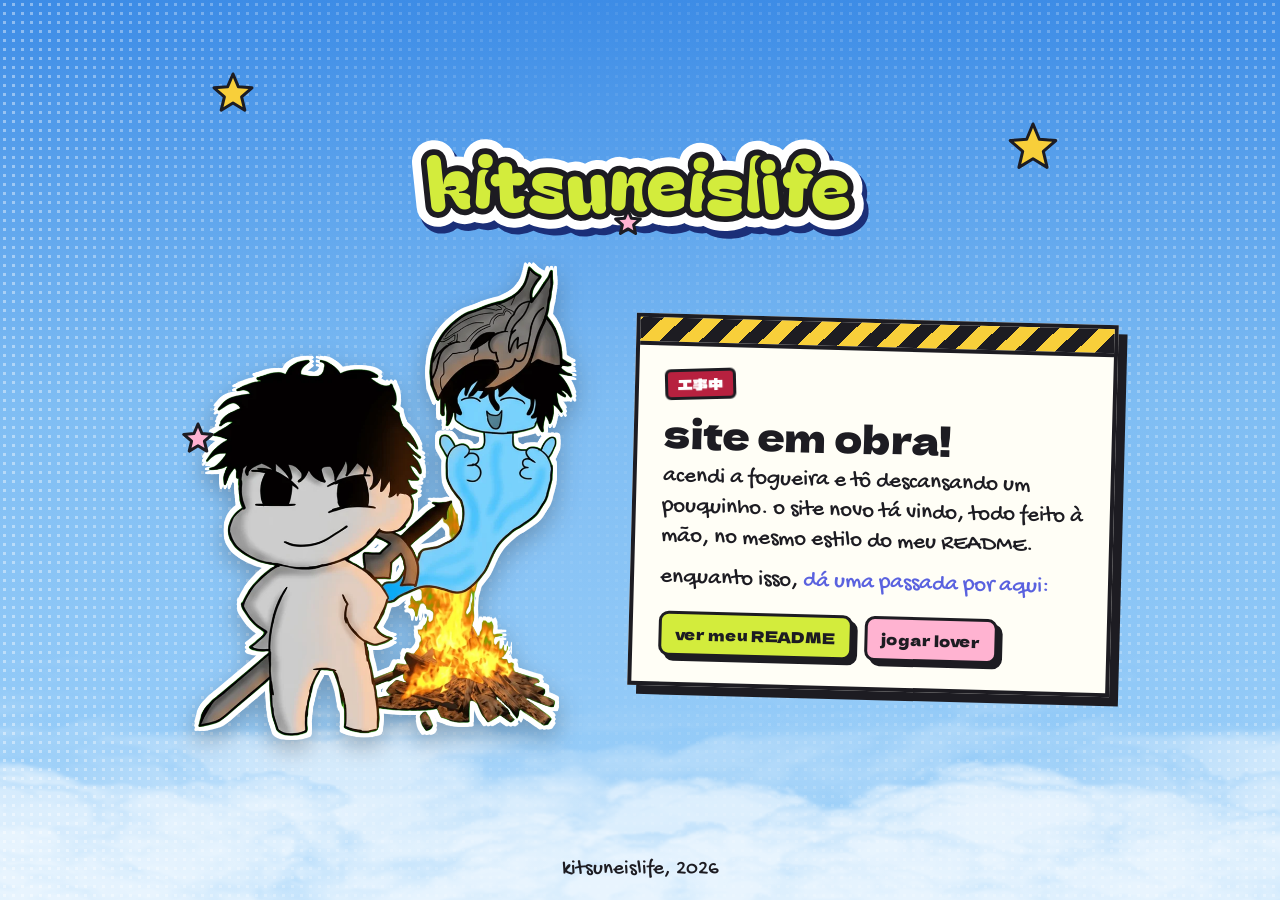
<file: index.html>
<!DOCTYPE html>
<html lang="pt-BR">
<head>
  <meta charset="utf-8">
  <meta name="viewport" content="width=device-width, initial-scale=1">
  <title>kitsuneislife</title>
  <meta name="description" content="Site em obra. Enquanto isso, tem o README e o lover.">
  <meta name="theme-color" content="#3d8ce6">
  <link rel="preconnect" href="https://fonts.googleapis.com">
  <link rel="preconnect" href="https://fonts.gstatic.com" crossorigin>
  <link href="https://fonts.googleapis.com/css2?family=Bagel+Fat+One&family=Dela+Gothic+One&family=Gochi+Hand&display=swap" rel="stylesheet">
  <link href="assets/estilo.css" rel="stylesheet">
</head>
<body>
  <div class="nuvens" aria-hidden="true"><i></i><i></i></div>
  <main>
    <i class="estrela" style="top:70px;left:6%;animation-delay:.2s"><svg width="48" height="48" viewBox="0 0 48 48"><path d="M24.0,4.0 L29.3,16.7 L43.0,17.8 L32.6,26.8 L35.8,40.2 L24.0,33.0 L12.2,40.2 L15.4,26.8 L5.0,17.8 L18.7,16.7 Z" fill="#f8cf3a"/></svg></i><i class="estrela longe" style="top:120px;right:7%;animation-delay:1.1s"><svg width="56" height="56" viewBox="0 0 56 56"><path d="M28.0,4.0 L34.3,19.3 L50.8,20.6 L38.3,31.3 L42.1,47.4 L28.0,38.8 L13.9,47.4 L17.7,31.3 L5.2,20.6 L21.7,19.3 Z" fill="#f8cf3a"/></svg></i><i class="estrela" style="top:206px;left:47%;animation-delay:.7s"><svg width="34" height="34" viewBox="0 0 34 34"><path d="M17.0,4.0 L20.4,12.3 L29.4,13.0 L22.6,18.8 L24.6,27.5 L17.0,22.9 L9.4,27.5 L11.4,18.8 L4.6,13.0 L13.6,12.3 Z" fill="#ffb3d1"/></svg></i><i class="estrela longe" style="top:420px;left:3%;animation-delay:1.6s"><svg width="38" height="38" viewBox="0 0 38 38"><path d="M19.0,4.0 L23.0,13.5 L33.3,14.4 L25.4,21.1 L27.8,31.1 L19.0,25.8 L10.2,31.1 L12.6,21.1 L4.7,14.4 L15.0,13.5 Z" fill="#ffb3d1"/></svg></i>
    <svg class="logo" viewBox="0 0 720 150" role="img" aria-label="kitsuneislife"><text x="360" y="104" font-size="96" text-anchor="middle" rotate="-6 4 -3 5 -4 3 -5 6 -2 4 -6 3 -4" dy="0 -6 8 -4 6 -8 5 -3 7 -6 4 -5 6" stroke-linejoin="round" fill="#1b2f78" stroke="#1b2f78" stroke-width="40" transform="translate(6 8)">kitsuneislife</text><text x="360" y="104" font-size="96" text-anchor="middle" rotate="-6 4 -3 5 -4 3 -5 6 -2 4 -6 3 -4" dy="0 -6 8 -4 6 -8 5 -3 7 -6 4 -5 6" stroke-linejoin="round" fill="#fff" stroke="#fff" stroke-width="38">kitsuneislife</text><text x="360" y="104" font-size="96" text-anchor="middle" rotate="-6 4 -3 5 -4 3 -5 6 -2 4 -6 3 -4" dy="0 -6 8 -4 6 -8 5 -3 7 -6 4 -5 6" stroke-linejoin="round" fill="#d3ec3c" stroke="#1d1c22" stroke-width="15" paint-order="stroke">kitsuneislife</text></svg>
    <div class="dupla">
      <figure class="sticker">
        <img src="assets/fogueira.webp" width="718" height="900" alt="Desenho meu em versão chibi, de espada nas costas, do lado de uma fogueira, com um fantasminha azul de elmo fazendo joinha.">
      </figure>
      <section class="placa">
        <span class="selo">工事中</span>
        <h1>site em obra!</h1>
        <p>acendi a fogueira e tô descansando um pouquinho. o site novo tá vindo, todo feito à mão, no mesmo estilo do meu README.</p>
        <p>enquanto isso, <b>dá uma passada por aqui:</b></p>
        <nav class="botoes">
          <a href="https://github.com/kitsuneislife">ver meu README</a>
          <a href="lover/">jogar lover</a>
        </nav>
      </section>
    </div>
  </main>
  <footer>kitsuneislife, 2026</footer>
</body>
</html>
</file>
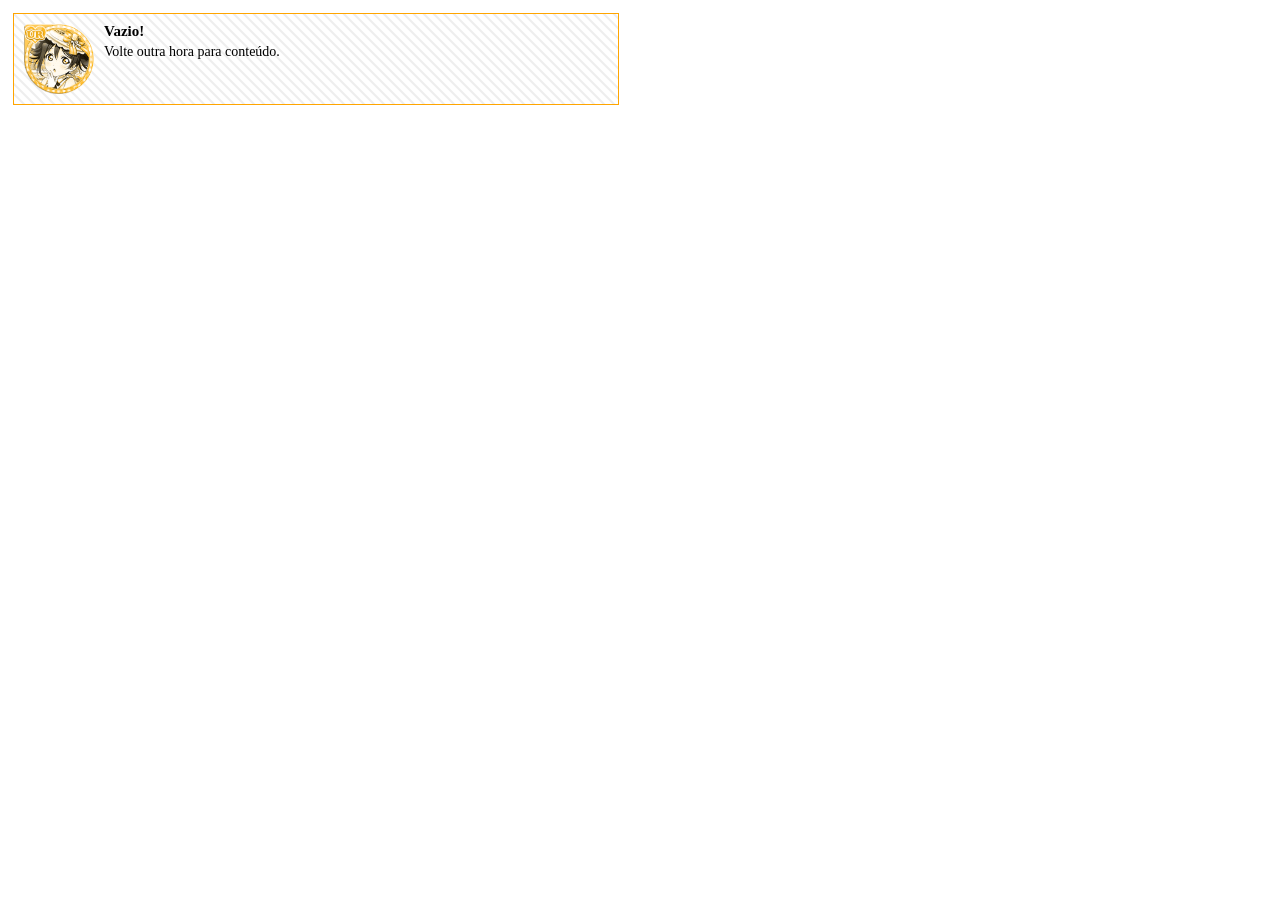
<file: animes.html>
<html>
  <head>
		<meta charset="UTF-8">
		<link rel="stylesheet">
		<link rel="icon" href="images/favi.gif" type="image/x-icon">
		<title>kitsune</title>
    <link href="styles/mlframe.css" rel="stylesheet" type="text/css" />
	</head>
	<body>
		<div id="cursorwrap">
			<div class="inf">
				<img src="assets/medialog/icon.png" style="float: left; margin-top: 10px; margin-right: 10px; width: 70px;">
				<h1 style="margin-top: 10px;"> Vazio!</h1>
				<p class="b" style="margin-bottom: 45px;">Volte outra hora para conteúdo.</p>
			</div>
		</div>
  </body>
</html>
</file>
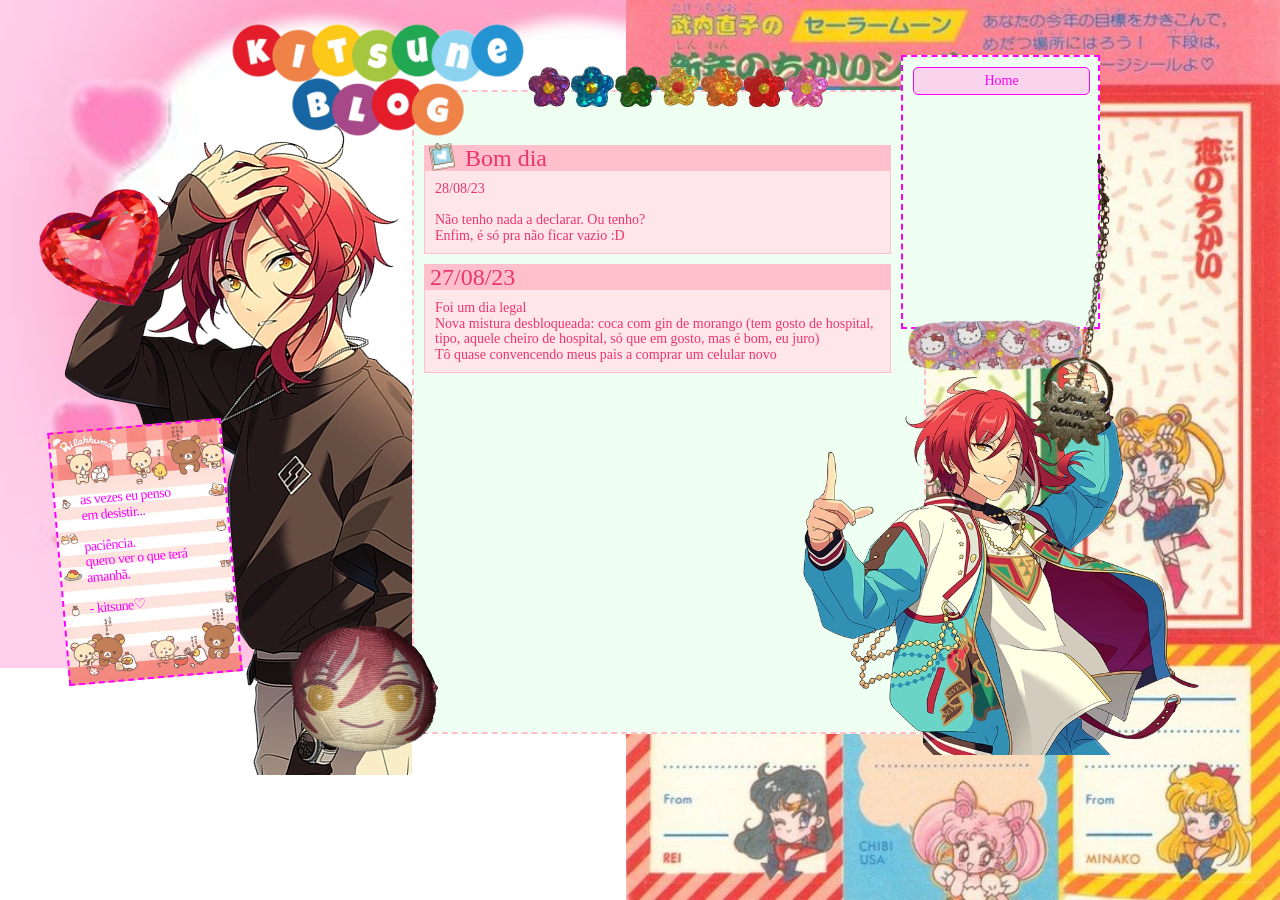
<file: blog.html>
<!DOCTYPE html>
<html>

<head>
  <meta charset="utf-8">
  <meta name="viewport" content="width=device-width">
  <title>kitsuneislife</title>
  <link href="styles/blog.css" rel="stylesheet" type="text/css" />
  <link href="styles/root.css" rel="stylesheet" type="text/css" />
</head>

<body>
  <div id="name"><img src="assets/blog/logo.png" style="height: 140px;"></div>
  <div id="flowers"><img src="assets/blog/flowers.png" style="width: 300px;"></div>
  <div id="gem"><img src="assets/blog/heartgem.png" style="width: 125px;"></div>
  <div id="manjuu"><img src="assets/blog/manjuu.png" style="width: 150px;"></div>
  <div id="bandaid"><img src="assets/blog/hellokittybandaid.png" style="width: 175px;"></div>
  <div id="wrap">
    <div class="bonus"
      style="margin-top: 400px; margin-right: -170px; background-image: url('assets/blog/quotebg.jpg'); background-size: cover; transform: rotate(-5deg);">
      <p style="margin-top: 50px; margin-left: 15px; letter-spacing: -.5px;">
        as vezes eu penso<br>
        em desistir...<br><br>
        paciência.<br>
        quero ver o que terá amanhã.<br><br>
        - kitsune♡
      </p>
    </div>
    <div id="splash"></div>
    <div id="content">
      <div class="post-container" style="margin-top: 43px;">
        <div class="post-title-container">
          <img class="post-title-image" src="assets/blog/polaroid.png">
          <p class="post-title"> Bom dia </p>
        </div>
        <div class="post-content-container">
          28/08/23 <br><br>
          Não tenho nada a declarar. Ou tenho? <br>
          Enfim, é só pra não ficar vazio :D
        </div>
      </div>
      <div class="post-container" style="margin-top: 10px;">
        <div class="post-title-container">
          <p class="post-title" style="margin-left: 5px;"> 27/08/23 </p>
        </div>
        <div class="post-content-container">
          Foi um dia legal <br>
          Nova mistura desbloqueada: coca com gin de morango (tem gosto de hospital, tipo, aquele cheiro de hospital, só que em gosto, mas é bom, eu juro) <br>
          Tô quase convencendo meus pais a comprar um celular novo
        </div>
      </div>
    </div>
    <column>
      <div class="bonus"
        style="margin-top: 30px; margin-left: -25px; height: 250px; width: 175px; background-color: #EFFFF1; position: absolute;">
        <a href="home.html" style="color: magenta; text-decoration: none;">
          <div class="main-nav-item">
            <p style="margin: 0;">Home</p>
          </div>
        </a>
      </div>
      <div id="necklace">
        <img src="assets/blog/necklace.png" style="height: 300px; transform: rotate(10deg);">
      </div>
      <div id="anni"><img src="assets/blog/anni.png" style="width: 400px;"></div>
    </column>
  </div>

</body>

</html>
</file>
<file: assets/estilo.css>
/* o mesmo céu, as mesmas cores e as mesmas fontes do README */
:root {
  --ceu-topo: #3d8ce6;
  --ceu-meio: #7fbdf3;
  --ceu-fundo: #9fd2fa;
  --tinta: #1d1c22;
  --lima: #d3ec3c;
  --rosa: #ffb3d1;
  --vermelho: #b7213f;
  --amarelo: #f8cf3a;
  --anil: #5a62df;
  --papel: #fffef6;
}

* { box-sizing: border-box; }

html { background: var(--ceu-fundo); }

/* a página cabe numa tela só: tudo se mede pela altura da janela */
body {
  margin: 0;
  min-height: 100vh;
  min-height: 100svh;
  display: flex; flex-direction: column;
  background: linear-gradient(var(--ceu-topo), var(--ceu-meio) 45%, var(--ceu-fundo)) fixed;
  color: var(--tinta);
  font-family: "Gochi Hand", "Comic Sans MS", cursive;
  overflow-x: hidden;
}

/* o semitom de pontinhos brancos, mais forte nas beiradas */
body::before {
  content: "";
  position: fixed;
  inset: 0;
  background-image: radial-gradient(circle, #fff 1.7px, transparent 2px);
  background-size: 9px 9px;
  -webkit-mask-image: linear-gradient(90deg, rgba(0,0,0,.42), rgba(0,0,0,.06) 45%, rgba(0,0,0,.3));
  mask-image: linear-gradient(90deg, rgba(0,0,0,.42), rgba(0,0,0,.06) 45%, rgba(0,0,0,.3));
  pointer-events: none;
}

/* nuvens andando no pé da página: cada camada anda um tile inteiro por volta, então não tem emenda */
.nuvens { position: fixed; left: 0; right: 0; bottom: 0; height: 380px; pointer-events: none; }
.nuvens i {
  position: absolute; left: 0; right: 0; bottom: -40px;
  background: url(nuvens.webp) repeat-x 0 100%;
}
.nuvens i:first-child { height: 380px; background-size: 1000px 380px; opacity: .6; animation: anda 46s linear infinite; }
.nuvens i:last-child {
  height: 270px; background-size: 760px 270px; opacity: .4;
  transform: scaleX(-1); animation: anda-espelho 33s linear infinite;
}
@keyframes anda { to { background-position-x: -1000px; } }
@keyframes anda-espelho { to { background-position-x: 760px; } }

main {
  position: relative; z-index: 1; flex: 1;
  display: flex; flex-direction: column; justify-content: center; gap: 2vh;
  width: 100%; max-width: 980px; margin: 0 auto; padding: 3vh 16px 1vh;
}

.logo { display: block; width: min(600px, 100%, 62vh); margin: 0 auto; overflow: visible; }
.logo text { font-family: "Bagel Fat One", "Arial Black", sans-serif; }

.dupla { display: grid; grid-template-columns: 1fr 1.1fr; gap: 28px; align-items: center; }

.sticker { margin: 0; text-align: center; position: relative; }
.sticker img {
  width: auto; height: min(58vh, 470px); max-width: 100%;
  filter: drop-shadow(4px 0 0 #fff) drop-shadow(-4px 0 0 #fff) drop-shadow(0 4px 0 #fff) drop-shadow(0 -4px 0 #fff)
          drop-shadow(0 10px 12px rgba(29,28,34,.28));
  animation: flutua 4.6s ease-in-out infinite;
}
@keyframes flutua { 50% { transform: translateY(-9px); } }

/* a placa de obra: papel com faixa zebrada, contorno grosso e sombra dura */
.placa {
  position: relative; background: var(--papel);
  border: 4px solid var(--tinta); box-shadow: 9px 9px 0 var(--tinta);
  transform: rotate(1.5deg); padding: 0 26px 26px;
}
.placa::before {
  content: ""; display: block; height: 24px; margin: 0 -26px 22px;
  background: repeating-linear-gradient(-45deg, var(--tinta) 0 14px, var(--amarelo) 14px 28px);
  border-bottom: 4px solid var(--tinta);
}
.selo {
  display: inline-block; font: 15px "Dela Gothic One", sans-serif; color: #fff; background: var(--vermelho);
  border: 3px solid var(--tinta); border-radius: 6px; padding: 2px 10px; transform: rotate(-3deg);
}
.placa h1 { font: clamp(24px, 4.6vh, 38px)/1.1 "Dela Gothic One", "Arial Black", sans-serif; margin: 1.4vh 0 1vh; }
.placa p { font-size: clamp(17px, 2.8vh, 23px); line-height: 1.3; margin: 0 0 1.2vh; }
.placa p b { font-weight: normal; color: var(--anil); }

.botoes { display: flex; flex-wrap: wrap; gap: 12px; margin-top: 2vh; }
.botoes a {
  font: 15px "Dela Gothic One", sans-serif; color: var(--tinta); text-decoration: none;
  border: 3px solid var(--tinta); border-radius: 10px; padding: 9px 14px; box-shadow: 5px 5px 0 var(--tinta);
  transition: transform .12s, box-shadow .12s;
}
.botoes a:nth-child(1) { background: var(--lima); }
.botoes a:nth-child(2) { background: var(--rosa); }
.botoes a:nth-child(3) { background: #fff; }
.botoes a:hover, .botoes a:focus-visible { transform: translate(3px, 3px); box-shadow: 2px 2px 0 var(--tinta); }
.botoes a:focus-visible { outline: 3px dashed var(--anil); outline-offset: 4px; }

/* estrelas de adesivo piscando */
.estrela { position: absolute; z-index: 1; pointer-events: none; animation: brilho 4.5s ease-in-out infinite alternate; }
.estrela path { stroke: var(--tinta); stroke-width: 3; stroke-linejoin: round; }
@keyframes brilho { from { transform: translateY(1px) rotate(-5deg); } to { transform: translateY(-3px) rotate(5deg); } }

footer { position: relative; z-index: 1; text-align: center; padding: 0 16px 2vh; font-size: clamp(16px, 2.4vh, 21px); color: var(--tinta); }

@media (max-width: 760px) {
  main { gap: 2.4vh; }
  .dupla { grid-template-columns: 1fr; gap: 2.6vh; }
  .sticker img { height: min(27vh, 300px); }
  .placa h1 { font-size: clamp(22px, 3.6vh, 30px); }
  .placa p { font-size: clamp(16px, 2.4vh, 20px); }
  .placa { padding: 0 18px 2.4vh; }
  .placa::before { height: 18px; margin: 0 -18px 1.8vh; }
  .botoes a { font-size: 14px; padding: 8px 12px; }
  .estrela { display: none; }
}

/* celular baixinho: o sticker e a letra encolhem mais um tanto */
@media (max-width: 760px) and (max-height: 720px) {
  main { gap: 1.6vh; padding-top: 2vh; }
  .dupla { gap: 1.8vh; }
  .logo { width: min(300px, 100%); }
  .sticker img { height: 21vh; }
  .placa p { font-size: 15.5px; line-height: 1.25; }
  .placa h1 { font-size: 21px; }
  .selo { font-size: 13px; }
}

@media (prefers-reduced-motion: reduce) {
  *, *::before, *::after { animation: none !important; transition: none !important; }
}
</file>
<file: styles/mlframe.css>
#cursorwrap {position: absolute; width: auto; height: auto; margin-top: -9px; margin-left: -9px; padding: 14px;}

.inf {width: 584px; height: auto; padding-right: 10px; padding-left: 10px; margin-bottom: 15px; border: 1px solid orange; background-image: url("../assets/medialog/diagstripe.gif");}
.cover {float: left; width: 60px; margin-right: 10px;}
.cover:hover {top:-50px; left:-35px; width:150px; height:auto; display: block; -webkit-transition-property: all; cursor: pointer;}

body {font-family: ms gothic; font-size: 14px; color: black; font-smooth: never; line-height: 15.5px;}
p {margin-left: 0px;} p.b {margin-left: 10px;} p.c {margin-left: 20px;} p.d {text-align: right;}
h1 {font-size: 15px; font-weight: bold; font-smooth: never; margin-bottom: -10px; margin-top: 0px;} h1.b {margin-bottom: 5px;}
h2 {font-size: 14px; font-weight: bold; font-smooth: never; margin-bottom: -10px; margin-left: 10px;}

a:link {text-decoration: underline solid; color: #0000EE;}
a:visited {text-decoration: underline dotted; color: #0000EE;}
a:hover {color: #0000EE; text-decoration: none; font-style: italic; font-smooth: never; cursor: pointer;}
</file>
<file: styles/blog.css>
body {
  font-family: ms gothic;
  font-size: 14px;
  color: magenta;
  font-smooth: never;
  line-height: 15.5px;
  background-image: url("../assets/blog/heart.jpg");
  background-repeat: no-repeat;
  background-size: 70%;
  background-position: left top;
  overflow-x: hidden;
  overflow-y: hidden;
}

body::after {
  content: "";
  background: url("../assets/blog/sailor.jpg");
  background-repeat: no-repeat;
  background-size: contain;
  background-position: right center;
  opacity: 1;
  top: 0;
  left: 0;
  bottom: 0;
  right: 0;
  position: absolute;
  z-index: -100;
}

/* */

#name {
  width: 0px;
  height: 0px;
  z-index: 99;
  margin-top: -15px;
  margin-left: 210px;
  position: absolute;
}

#flowers {
  position: absolute;
  z-index: 99;
  width: 0px;
  height: 0px;
  margin-top: 40px;
  margin-left: 520px;
}

#gem {
  position: absolute;
  width: 0px;
  height: 0px;
  margin-top: 205px;
  margin-left: 20px;
  transform: rotate(-25deg);
}

#manjuu {
  position: absolute;
  width: 0px;
  height: 0px;
  z-index: 99;
  margin-top: 600px;
  margin-left: 280px;
}

#necklace {
  width: 0px;
  height: 0px;
  animation: swing 3s ease-in-out infinite;
  margin-left: 125px;
  margin-top: 130px;
  position: absolute;
  z-index: 101;
}

#bandaid {
  position: absolute;
  z-index: 100;
  width: 0px;
  height: 0px;
  margin-top: 295px;
  margin-left: 900px;
}

#anni {
  width: 0px;
  height: 0px;
  margin-top: 340px;
  margin-left: -125px;
  position: absolute;
  z-index: 99;
}
  
/* */

#wrap {
  display: flex;
  height: 700px;
  width: 1000px;
  margin-top: 25px;
  margin-left: 50px;
}

#content {
  margin-top: 65px;
  height: 620px;
  width: 490px;
  padding: 10px;
  border: 2px dashed pink;
  background-color: #EFFFF1;
  overflow-y: scroll;
  overflow-x: hidden;
  z-index: 98;
}

.bonus {
  width: 150px;
  height: 230px;
  border: 2px dashed magenta;
  z-index: 99;
  padding: 10px;
}

#splash {
  margin-top: 100px;
  width: 350px;
  height: 650px;
  background-image: url("../assets/blog/ntm1.png");
  background-position: top left;
  background-repeat: no-repeat;
}

.main-nav-item {
  border-radius: 5px;
  height: 26px;
  width: 100%;
  border: 1px solid magenta;
  background-color: #fad3ec;
  margin-bottom: 5px;
  display: flex;
  align-items: center;
  justify-content: center;
  cursor: pointer;
}

.post-container {
  width: 465px;
  background: #ffe6eb;
  border: 1px solid pink;
}

.post-title-container {
  display: flex;
  gap: 10px;
  width: 100%;
  height: 20px;
  background-color: pink;
  padding-top: 5px;
}

.post-title-image {
  width: 26px;
  position: absolute;
  margin-top: -8px;
  margin-left: 4px;
}
  
.post-title {
  color: #ec356c;
  margin: 0px 0px 0px 40px;
  font-size: 24px;
}

.post-content-container {
  color: #ec356c;
  padding: 10px;
}
</file>
<file: styles/root.css>
::selection {
  background: #80DDFF;
}

body {
  overflow-x: hidden;
}

/*@font-face {
  src: url("../assets/fonts/birchleaf.ttf");
  font-family: "birchleaf";
}*/

@keyframes jerk {
  0% {
    transform: rotate(0.5deg);
  }
  50% {
    transform: rotate(-0.5deg);
  }
}

@keyframes swing {
  0% {
    transform: rotate(-4deg);
  }
  50% {
    transform: rotate(-2deg);
  }
  100% {
    transform: rotate(-4deg);
  }
}
</file>
